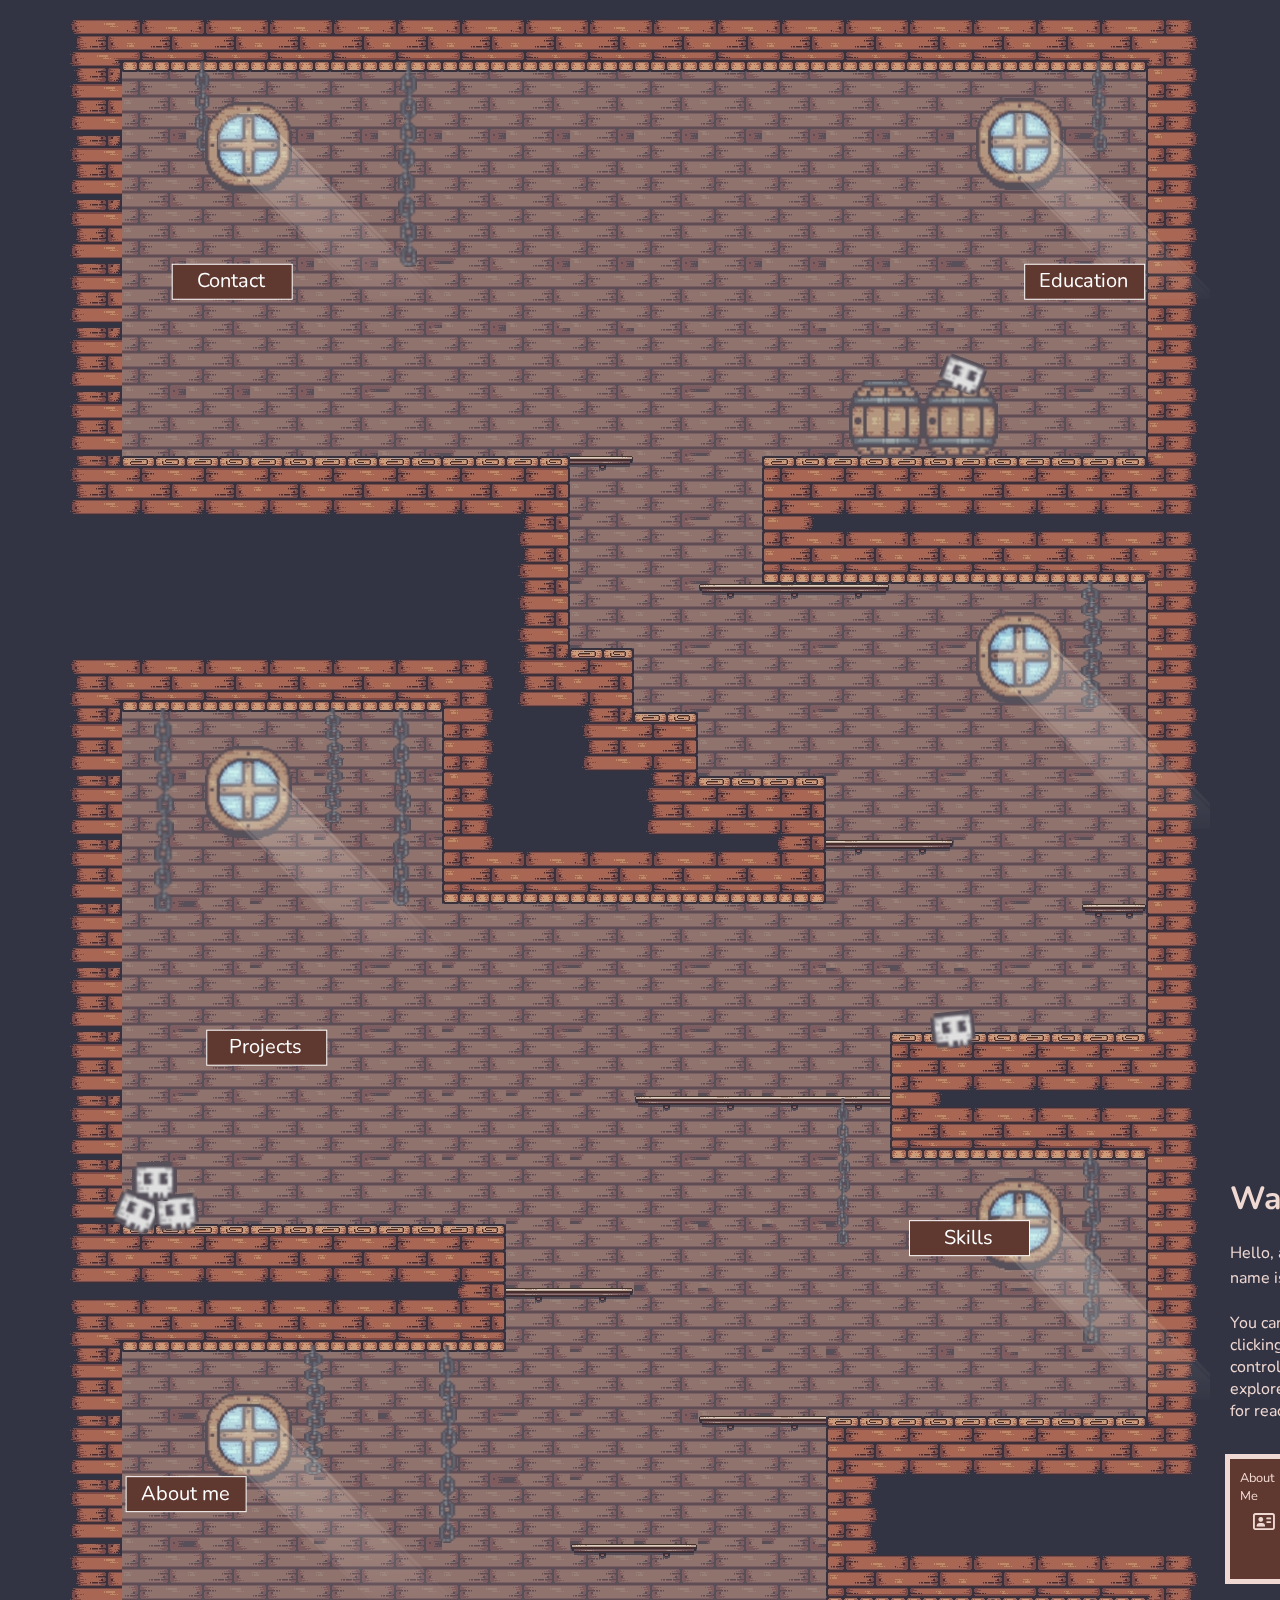
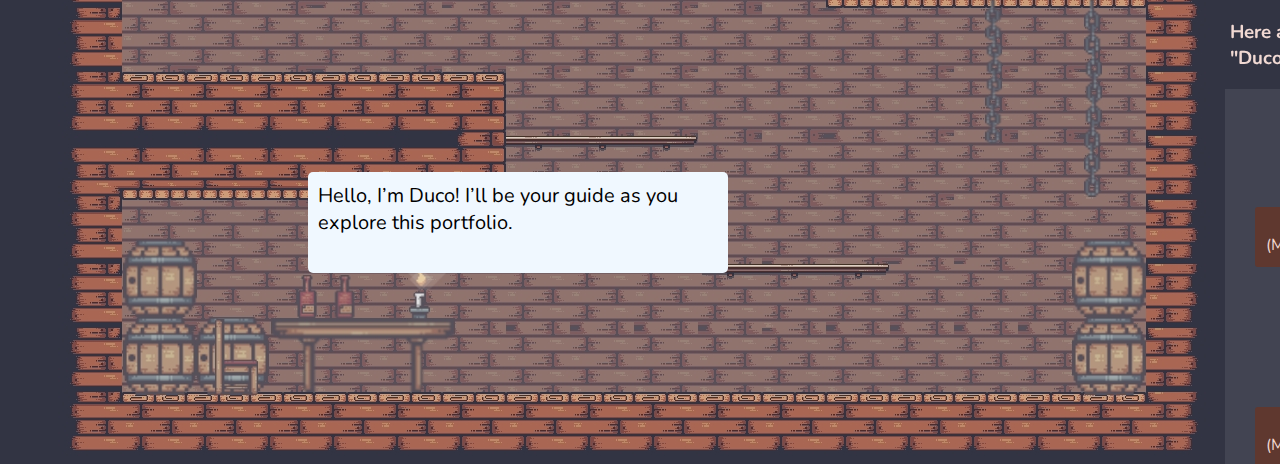
<file: index.html>
<!DOCTYPE html>
<html lang="en">
  <head>
    <meta charset="UTF-8" />
    <meta name="viewport" content="width=device-width, initial-scale=1.0" />
    <title>DucoThePaladin</title>
    <link rel="stylesheet" href="css/main.css" />
    <link
      rel="stylesheet"
      href="https://cdnjs.cloudflare.com/ajax/libs/font-awesome/6.6.0/css/all.min.css"
    />
    <script src="js/Helpers/variables.js" defer></script>
    <script src="js/classes/Text.js" defer></script>
    <script src="js/utils/common.js" defer></script>
    <script src="js/data/collision.js" defer></script>
    <script src="js/classes/Player.js" defer></script>
    <script src="js/classes/Sprite.js" defer></script>
    <script src="js/main.js" defer></script>
    <script src="js/events/movementEvent.js" defer></script>
  </head>
  <body>
    <div class="canvas-container">
      <canvas id="canvas"> </canvas>
      <div id="player-text" class="player-text">
        This is character's talking bar
      </div>
      <div class="navbar">
        <div>
          <h1>Wai Yan Linn</h1>
          <p>
            Hello, and welcome to my portfolio!My name is <span style="font-size: 1.2rem;color: rgb(144, 221, 240);">Wai Yan Linn</span>.<br><br>You can
            navigate to specific pages by clicking the navigation blocks below,
            or control my little assistant, 'Duco,' to explore each room. Thank
            you in advance for reaching out to me. Enjoy your stay!
          </p>
        </div>
        <ul class="nav-container">
          <li>
            <a href="./about_me.html"
              >About Me <span><i class="fa-regular fa-address-card"></i></span
            ></a>
          </li>
          <li>
            <a href="./skills.html"
              >Skills <span><i class="fa-solid fa-seedling"></i></span
            ></a>
          </li>
          <li>
            <a href="#"
              >Projects <span><i class="fa-regular fa-rectangle-list"></i></span
            ></a>
          </li>
          <li>
            <a href="#"
              >Education <span><i class="fa-solid fa-graduation-cap"></i></span
            ></a>
          </li>
          <li>
            <a href="#"
              >Contact Me <span><i class="fa-regular fa-envelope"></i></span
            ></a>
          </li>
        </ul>
        <h3>Here are the key infos to control "Duco".</h3>
        <div class="info">
          <div class="key-container">
            <div class="key w">w<br />(Jump)</div>
            <div class="key a">a<br />(Move Left)</div>
            <div class="key d">d<br />(Move Right)</div>
          </div>
          <div class="key-container">
            <div class="key w">
              <i class="fa-solid fa-arrow-up"></i><br />(Jump)
            </div>
            <div class="key a">
              <i class="fa-solid fa-arrow-left"></i><br />(Move Left)
            </div>
            <div class="key d">
              <i class="fa-solid fa-arrow-right"></i><br />(Move Right)
            </div>
          </div>
        </div>
      </div>
    </div>
  </body>
</html>
</file>
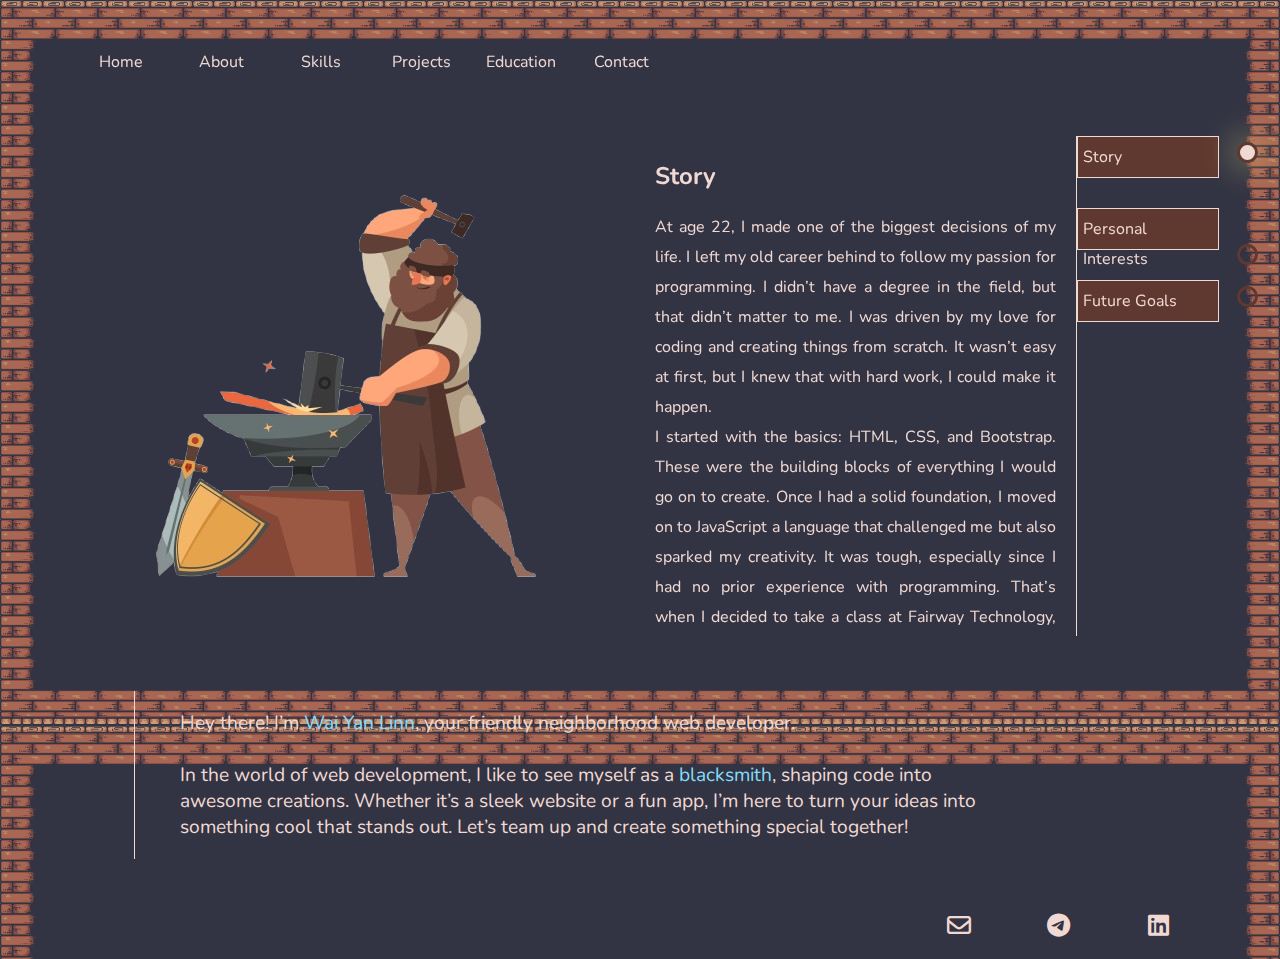
<file: about_me.html>
<!DOCTYPE html>
<html lang="en">
  <head>
    <meta charset="UTF-8" />
    <meta name="viewport" content="width=device-width, initial-scale=1.0" />
    <title>About me</title>
    <link
      rel="stylesheet"
      href="https://cdnjs.cloudflare.com/ajax/libs/font-awesome/6.6.0/css/all.min.css"
    />
    <link rel="stylesheet" href="./css/main.css" />
    <link rel="stylesheet" href="./css/about_me/aboutMe.css" />
    <link rel="stylesheet" href="./css/pageNavs.css" />
    <script src="./js/pages/about/about.js" defer></script>
  </head>
  <body>
    <header>
      <nav>
        <ul class="pageNavs">
          <li><a href="./index.html">Home</a></li>
          <li><a href="./about_me.html">About</a></li>
          <li><a href="./skills.html">Skills</a></li>
          <li><a href="#">Projects</a></li>
          <li><a href="#">Education</a></li>
          <li><a href="#">Contact</a></li>
        </ul>
      </nav>
    </header>
    <section>
      <div class="about-container">
        <div class="pic">
          <img
            src="./img/2007.i126.002_medieval_set-16-removebg-preview.png"
            alt="blacksmith picture"
          />
        </div>
        <div class="profile">
          <div class="text-box">
            <h2>Story</h2>
            <p>
              At age 22, I made one of the biggest decisions of my life. I left
              my old career behind to follow my passion for programming. I
              didn’t have a degree in the field, but that didn’t matter to me. I
              was driven by my love for coding and creating things from scratch.
              It wasn’t easy at first, but I knew that with hard work, I could
              make it happen.<br />
              I started with the basics: HTML, CSS, and Bootstrap. These were
              the building blocks of everything I would go on to create. Once I
              had a solid foundation, I moved on to JavaScript a language that
              challenged me but also sparked my creativity. It was tough,
              especially since I had no prior experience with programming.
              That’s when I decided to take a class at Fairway Technology, and
              it was the right move. I began learning Java as a foundation to
              build my programming knowledge.<br />
              There was a moment during that class when everything clicked, and
              I truly enjoyed the whole concept of programming. I was so glad I
              chose this path. After completing the basics, I felt ready to dive
              deeper into JavaScript. I spent countless hours sometimes up to
              ten a day learning everything I could, focusing on one concept at
              a time and applying them to my projects.<br />
              Then I took the professional web developer class at Fairway
              Technology, and it was a game-changer for me. I learned so much
              about both frontend and backend development, and it’s been
              invaluable to my growth. As I’ve grown, I’ve learned that coding
              isn’t just about understanding the technical aspects; it’s about
              finding joy in the problem-solving process.<br />
              Looking ahead, I’m excited to keep expanding my skills, especially
              in backend development. My learning journey is far from over. I’m
              determined to keep pushing forward and achieve everything I want
              in this field. This journey has shown me that when I put in the
              work, I can achieve anything and I can’t wait to see where it
              takes me next.
            </p>
            <h2>Personal Interests</h2>
            <p>
              It's pretty clear that coding has become my main passion. It’s
              taken over most of my previous interests, and honestly, I’m okay
              with that. I used to spend a lot more time playing games and
              watching movies, but now I’d rather dive into a coding project or
              challenge myself with a tricky projects like this. Don’t get me
              wrong, I still enjoy playing games and watching movies , but
              they’ve taken a back seat to my current obsession.<br />
              And then there’s music. Music has been my constant companion,
              especially since I usually code on my own. I’ve always loved it,
              but it’s become even more important lately. I’m really into blues,
              jazz, and alternative rock, it’s what keeps me going during long
              coding sessions. There’s something about the flow of jazz or the
              vibe of blues that just clicks with my mind when I’m deep into
              problem-solving. It almost feels like the music is a part of the
              process, helping me stay focused and in the zone.<br />
              I’m definitely an introvert and pretty comfortable with that. I
              have a few close friends, but I don’t spend a lot of time with
              them. I prefer staying on my own and focusing on what I enjoy.
              It’s not that I’m bad at communicating, I just don’t like it as
              much. I’d rather observe things from the sidelines. Still, I do
              enjoy making new friends when the opportunity comes up. I love
              genuine connections and getting to know people, even if I mostly
              keep to myself. I am super talkactive person when I am with close
              friends.
            </p>
            <h2>Life Goals</h2>
            <p>
              My vision for life is pretty simple. I want to own a bread
              shop someday, not a huge company, but a small place where I can
              create and share something special. I love the idea of building
              something with my own hands and connecting with people in a
              meaningful way.<br />

              Before I reach that point, my main priority is to become a person
              my family can rely on and be proud of. I want to support them in
              every way I can. That’s why I’m working towards a career in
              programming, something I’m truly passionate about and excited to
              keep growing in. For now, I’m focused on becoming a professional
              in web development and building a solid foundation. But I have
              bigger plans. I want to dive deeper into programming, explore new
              technologies, and challenge myself to master different areas. I
              believe that with dedication, I can get where I want to be.<br />

              At the same time, I understand that life isn’t just about
              achievements. My priority is to live fully, take care of myself,
              and stay healthy. I want to avoid burning out or getting lost in
              the rush to achieve my goals. Ultimately, I believe I’ll reach my
              dreams, but I’m also taking the time to appreciate the journey.
            </p>
          </div>
          <div class="button-class">
            <a>Story <span></span></a>
            <a>Personal Interests <span></span></a>
            <a>Future Goals <span></span></a>
          </div>
        </div>
      </div>
      <div class="lable-text">
        <p>
          Hey there! I’m
          <span style="color: var(--help-color)">Wai Yan Linn</span>, your
          friendly neighborhood web developer.<br /><br />In the world of web
          development, I like to see myself as a
          <span style="color: var(--help-color)">blacksmith</span>, shaping code
          into awesome creations. Whether it’s a sleek website or a fun app, I’m
          here to turn your ideas into something cool that stands out. Let’s
          team up and create something special together!
        </p>
      </div>
    </section>
    <footer>
      <ul class="pagesFooter">
        <li><a href="#"><i class="fa-regular fa-envelope"></i></a></li>
        <li><a href="#"><i class="fa-brands fa-telegram"></i></a></li>
        <li><a href="#"><i class="fa-brands fa-linkedin"></i></a></li>
      </ul>
    </footer>
  </body>
</html>
</file>
<file: css/main.css>
@import url(./info.css);
@import url('https://fonts.googleapis.com/css2?family=Cinzel:wght@400..900&family=Nunito:ital,wght@0,200..1000;1,200..1000&family=Playwrite+NG+Modern:wght@100..400&family=Space+Grotesk:wght@300..700&display=swap');

:root {
    box-sizing: border-box;
    font-family: "Nunito", serif;
    --main-color: #5f382f;
    --back-color: #323443;
    --sec-color: #f1d9d3;
    --help-color: #85dcf9;
}

body {
    background-color: var(--back-color) ;
    position: relative;
}

.canvas-container {
    position: relative;
    margin-left: 50px;
    display: flex;
    gap: 20px;
}

body::-webkit-scrollbar {
    display: none;
}


@media (max-width: 1000px) {
    .canvas-container {
        display: block;
        margin-left: 0;
    }

    .navbar {
        width: 1140px;
        margin-left: 0;
    }

    .info {
        display: none;
    }
}
</file>
<file: css/about_me/aboutMe.css>
*{
    color: var(--sec-color);
}


.about-container {
    display: flex;
    justify-content: center;
    gap: 10px;
    margin-top: 30px;
    margin-bottom: 30px;
}

.about-container>div {
    width: 45%;
    height: 500px;
    padding: 5px;
}

.lable-text {
    display: flex;
    border-left:1px solid var(--sec-color);
    justify-content: center;
    width: 70%;
    margin-top: 4%;
    margin-left: 10%;
}

.lable-text>p {
    width: 90%;
    text-align: start;
    font-size: 1.2rem;
}

.pic>img {
    object-fit: contain;
    width: 100%;
    height: 100%;
}

.profile {
    position: relative;
    display: flex;
    justify-content: space-around;
}

.button-class {
    display: flex;
    flex-direction: column;
    gap: 30px;
    right: 2%;
    top: 0;
    
}

.button-class>a {
    width: 130px;
    position: relative;
    height: 30px;
    line-height: 30px;
    padding: 5px;
    background-color: var(--main-color);
    border: 1px solid var(--sec-color);
    cursor: pointer;
}

.button-class>a>span {
    position: absolute;
    border-radius: 50%;
    right: -40px;
    width: 15px;
    height: 15px;
    border: 3px solid var(--main-color);
}

.button-class>a>span:active {
    background-color: var(--main-color);
}

.button-class>a:hover {
    box-shadow: 0 0 45px 1px #ffed843f;
}

.button-class>a:active {
    background-color: rgba(88, 53, 0, 0.288);
    color: var(--sec-color);
}

.text-box {
    border-right: 1px solid var(--sec-color);
    width: 75%;
    padding: 5px;
    padding-right: 20px;
    overflow-y: scroll ;
}

.text-box::-webkit-scrollbar {
    display: none;
}

.text-box>p {
    line-height: 30px;
    text-align: justify;
}
</file>
<file: css/pageNavs.css>
header{
    position: sticky;
    top: 10px;
}

nav {
    margin-top: 4%;
    height: 50px;
}


.pageNavs {
    display: flex;
    justify-content: start;
    color: var(--sec-color);
    margin: 0;
    margin-left: 5%;
    padding: 0;
}

.pageNavs>li {
    list-style: none;
    text-align: center;
    width: 100px;
    padding: 0;
}

.pageNavs>li:hover {
    border-bottom: 2px solid var(--help-color);
}

.pageNavs>li>a {
    text-decoration: none;
    color: var(--sec-color);
}

body {
    background-image: url("../../img/map.png");
    background-size: 100%;
    height: 100vh;
}

.pagesFooter {
    display: flex;
    justify-content: end;
    color: var(--sec-color);
    margin: 0;
    margin-right: 5%;
    margin-top: 4%;
    padding: 0;
}

.pagesFooter>li {
    list-style: none;
    text-align: center;
    width: 100px;
    font-size: 1.5rem;
    padding: 0;
}
</file>
